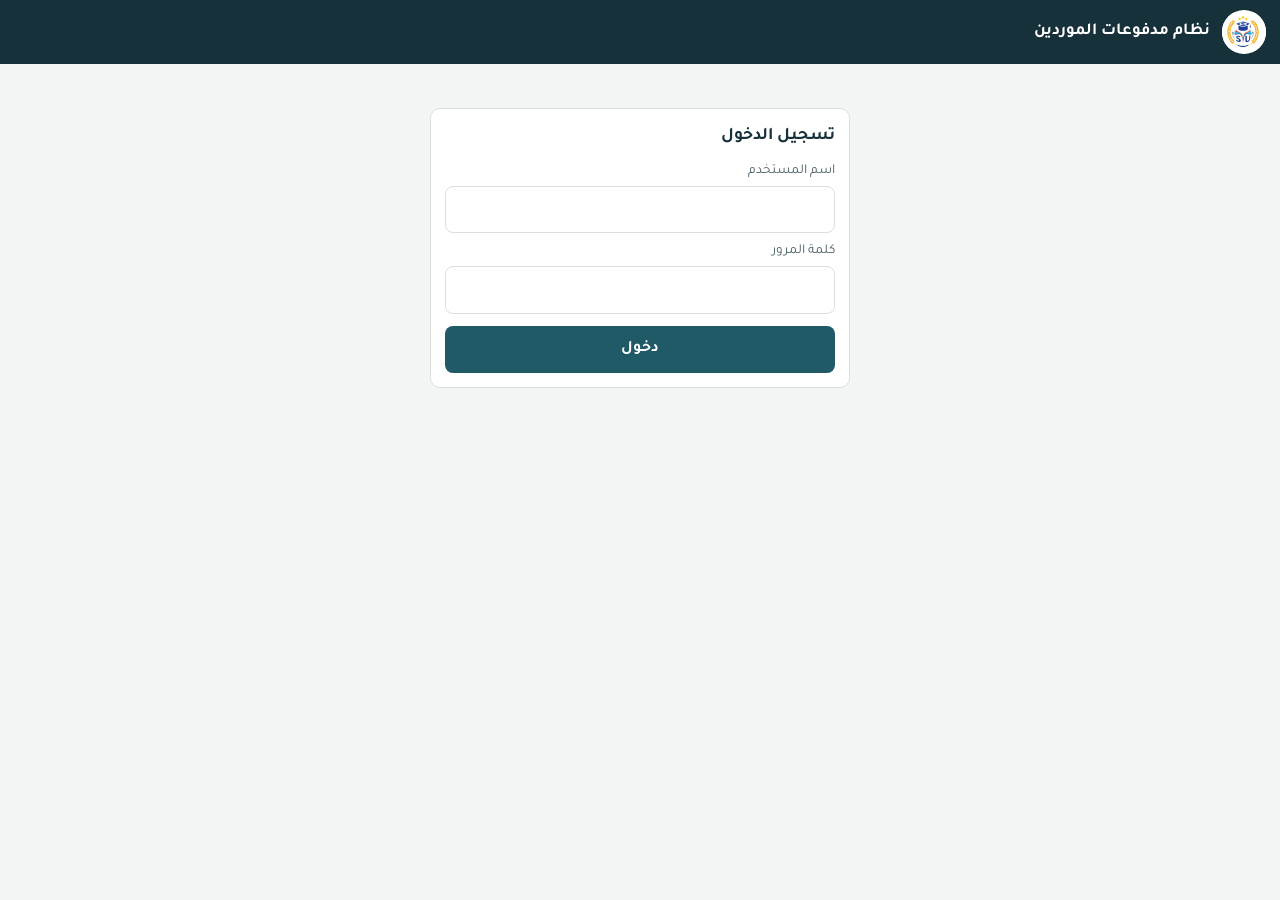
<file: index.html>
<!doctype html><html lang="ar" dir="rtl"><head><meta charset="utf-8"><meta name="viewport" content="width=device-width,initial-scale=1"><title>تسجيل الدخول</title>
<link href="https://fonts.googleapis.com/css2?family=Tajawal:wght@400;700&display=swap" rel="stylesheet"><link rel="stylesheet" href="css/style.css?v=16"></head><body>
<header><img src="assets/logo.png" alt="شعار الجامعة"><h1>نظام مدفوعات الموردين</h1></header>
<main><div class="card" style="max-width:420px;margin:30px auto"><h2>تسجيل الدخول</h2><div id="msg" class="hide"></div>
<label>اسم المستخدم</label><input id="u" autocomplete="username"><label>كلمة المرور</label><input id="p" type="password" autocomplete="current-password">
<button class="b" onclick="login()">دخول</button></div></main>
<script src="js/app.js?v=40"></script><script>
async function login(){try{const q=`users?username=eq.${encodeURIComponent($('#u').value.trim())}&password=eq.${encodeURIComponent($('#p').value)}&active=eq.true&select=id,full_name,role`;let r;try{r=await api(q+',perms')}catch(e){r=await api(q)}
if(!r.length){$('#msg').className='msg e';return $('#msg').textContent='بيانات الدخول غير صحيحة'}
sessionStorage.setItem('u',JSON.stringify(r[0]));const P=r[0].perms||{},pg=(r[0].role!='admin'&&Array.isArray(P.pages)&&P.pages.length)?P.pages:null;location.href=(pg&&!pg.includes(home[r[0].role]))?pg[0]:home[r[0].role]}catch(e){$('#msg').className='msg e';$('#msg').textContent='تعذر الاتصال: '+e.message}}
</script></body></html>
</file>
<file: css/style.css>
:root{--ink:#17313b;--teal:#1f5a66;--gold:#b8862b;--bg:#f3f5f4;--card:#fff;--line:#d9e0de;--bad:#b3341f;--r:10px}
*{box-sizing:border-box}html,body{margin:0}
body{font-family:'Tajawal',system-ui,sans-serif;background:var(--bg);color:var(--ink);min-height:100vh;display:flex;flex-direction:column;font-size:16px;line-height:1.6}
header{background:var(--ink);color:#fff;display:flex;align-items:center;gap:12px;padding:10px 14px;position:sticky;top:0;z-index:5}
header img{height:44px;width:44px;object-fit:contain;background:#fff;border-radius:50%}
header h1{font-size:1.05rem;margin:0;flex:1}header button{color:#fff;background:none;border:1px solid #ffffff55;border-radius:8px;padding:5px 10px;font:inherit;font-size:.85rem;cursor:pointer}
nav{display:flex;gap:6px;overflow-x:auto;padding:8px 14px;background:#fff;border-bottom:1px solid var(--line)}
nav a{white-space:nowrap;padding:7px 14px;border-radius:20px;border:1px solid var(--line);background:#fff;color:var(--ink);font-size:.9rem;text-decoration:none}
nav .on{background:var(--teal);color:#fff;border-color:var(--teal)}
main{flex:1;width:100%;max-width:900px;margin:0 auto;padding:14px}
footer{background:var(--ink);color:#ffffffcc;padding:12px;font-size:.8rem;display:flex;align-items:center;justify-content:center;gap:10px}footer img{height:26px}
.card{background:var(--card);border:1px solid var(--line);border-radius:var(--r);padding:14px;margin-bottom:12px}
h2{font-size:1.1rem;margin:0 0 10px}label{display:block;font-size:.85rem;margin:8px 0 3px;color:#4a5f66}
input,select,textarea{width:100%;font:inherit;font-size:16px;padding:10px;border:1px solid var(--line);border-radius:8px;background:#fff}
button.b{background:var(--teal);color:#fff;border:0;border-radius:8px;padding:11px 18px;font:inherit;font-weight:700;margin-top:12px;cursor:pointer;width:100%}
button.b.g{background:var(--gold)}button.b.r{background:var(--bad)}button.b.s{width:auto;padding:7px 14px;margin:0}
.grid{display:grid;grid-template-columns:1fr 1fr;gap:10px}.stat{background:var(--card);border:1px solid var(--line);border-radius:var(--r);padding:12px}
.stat small{color:#4a5f66;display:block}.stat b{font-size:1.3rem}.stat.link{border-color:var(--gold);cursor:pointer}
.row{display:flex;justify-content:space-between;gap:10px;padding:10px 0;border-bottom:1px solid var(--line);align-items:center}.row:last-child{border:0}
.row .t{font-weight:700}.row small{color:#4a5f66;display:block}.amt{font-weight:700;white-space:nowrap}
.msg{padding:10px;border-radius:8px;margin:8px 0;background:#e8f1f0}.msg.e{background:#f5d4cd}.hide{display:none}
.tiles{display:grid;grid-template-columns:1fr 1fr;gap:12px}
.tile{background:#fff;border:1px solid var(--line);border-radius:14px;padding:22px 10px;text-align:center;font:inherit;font-weight:700;color:var(--ink);cursor:pointer;display:flex;flex-direction:column;align-items:center;gap:8px}
.tile i{font-style:normal;font-size:2.2rem;width:64px;height:64px;line-height:64px;border-radius:50%;background:#e8f1f0}
.tile:active{border-color:var(--gold)}.tile small{font-weight:400;color:#4a5f66}
.back{display:inline-flex;align-items:center;gap:6px;background:#e8f1f0;border:1px solid var(--line);color:var(--teal);border-radius:20px;font:inherit;font-weight:700;padding:7px 16px;margin:0 0 12px;cursor:pointer}.back:active{background:#d5e6e4}
@media(min-width:700px){.tiles{grid-template-columns:repeat(4,1fr)}}

.cards{display:grid;gap:12px}
.ct{display:flex;align-items:center;gap:14px;background:#fff;border:1px solid var(--line);border-radius:18px;padding:16px;font:inherit;color:var(--ink);text-align:start;cursor:pointer;box-shadow:0 6px 18px -10px #17313b55}
.ct:active{transform:scale(.99)}.ci{width:52px;height:52px;border-radius:16px;background:linear-gradient(135deg,var(--teal),#2f8394);display:grid;place-items:center;flex:none}
.cx{flex:1}.cx b{display:block;font-size:1.05rem}.cx small{color:#4a5f66}.cv{font-size:1.8rem;color:var(--gold)}
@media(min-width:700px){.cards{grid-template-columns:1fr 1fr}}
.tabs{display:flex;gap:8px;margin-bottom:12px}.tabs button{flex:1;padding:10px;border-radius:12px;border:1px solid var(--line);background:#fff;font:inherit;font-weight:700}.tabs .on{background:var(--teal);color:#fff}
.sheet{background:#fff;padding:16px;border:1px solid var(--line);border-radius:10px;overflow-x:auto}.sheet table{width:100%;border-collapse:collapse;font-size:.85rem}.sheet th,.sheet td{border:1px solid var(--line);padding:6px;text-align:start}.sheet th{background:#e8f1f0}
.sh{display:flex;align-items:center;gap:12px;border-bottom:2px solid var(--gold);padding-bottom:10px;margin-bottom:10px}.sh img{height:60px}
.chk{display:flex;flex-wrap:wrap;gap:8px}.chk label{display:flex;align-items:center;gap:6px;margin:0;padding:6px 10px;border:1px solid var(--line);border-radius:20px;font-size:.85rem}.chk input{width:auto}
@media print{header,nav,footer,.noprint,#msg{display:none!important}body{background:#fff}main{max-width:none;padding:0}.sheet{border:0}}

.mh{background:var(--ink);color:#fff;border-radius:10px 10px 0 0;padding:9px 12px;display:flex;justify-content:space-between;gap:8px;margin-top:14px;font-size:.9rem}
.mb{background:#fff;border:1px solid var(--line);border-top:0;border-bottom:0;padding:0 12px}
.mf{background:#e8f1f0;border:1px solid var(--line);border-top:0;border-radius:0 0 10px 10px;padding:7px 12px;font-size:.85rem}
.bd{font-size:.75rem;padding:2px 10px;border-radius:12px}.bd.on{background:#d3ecdc;color:#237a4b}.bd.off{background:#f5d4cd;color:#b3341f}

.ov{position:fixed;inset:0;background:#0009;display:flex;align-items:flex-end;justify-content:center;z-index:20}.ov.hide{display:none}
.md{background:#fff;width:100%;max-width:520px;border-radius:20px 20px 0 0;padding:18px;max-height:92vh;overflow:auto}@media(min-width:700px){.ov{align-items:center}.md{border-radius:20px}}
.md h2{display:flex;justify-content:space-between}.md h2 button{border:0;background:none;font-size:1.6rem;cursor:pointer;color:#4a5f66}
.ck{display:flex;align-items:center;gap:8px;margin-top:12px;font-size:.9rem}.ck input{width:auto}

@media print{.sheet{overflow:visible!important;padding:0!important;border:0!important}.sheet table{width:100%!important;table-layout:auto}.sheet th,.sheet td{padding:3px 4px!important;word-break:break-word;font-size:inherit}.sheet *{-webkit-print-color-adjust:exact;print-color-adjust:exact}.stat{break-inside:avoid}tr{break-inside:avoid}thead{display:table-header-group}}

.k-collect{--kc:#237a4b;--kb:#e6f4ec}.k-deposit{--kc:#1f5a9a;--kb:#e5eefa}.k-pay{--kc:#b3341f;--kb:#fbe9e5}
.krow{border-inline-start:7px solid var(--kc);background:var(--kb);border-radius:12px;padding:12px 14px;margin:10px 0}
.kbadge{display:inline-block;background:var(--kc);color:#fff;border-radius:12px;padding:2px 12px;font-size:.78rem;font-weight:700}
.kamt{font-size:1.45rem;font-weight:800;color:var(--kc);white-space:nowrap}
.live{position:sticky;top:60px;z-index:6;background:#17313b;color:#fff;border-radius:10px;padding:8px 12px;margin-bottom:8px;font-size:.9rem}
.legend{display:flex;gap:8px;flex-wrap:wrap;margin:6px 0 10px}

/* نماذج مركّزة + تحسينات شكلية */
.frm{border-top:4px solid var(--gold);box-shadow:0 12px 26px -18px #17313b88}
.frm h2{font-size:1.25rem;color:var(--teal);margin-bottom:12px}
input:focus,select:focus,textarea:focus{outline:2px solid #1f5a6655;border-color:var(--teal)}
button.b{transition:filter .15s}button.b:hover{filter:brightness(1.08)}
.ct:hover{border-color:var(--gold)}

/* الإيصال (مدمج: نصف صفحة A4 تقريبًا) */
.rc-ov{position:fixed;inset:0;background:#000b;z-index:40;overflow:auto;padding:12px}
.rc-bar{max-width:720px;margin:0 auto 10px;background:#fff;border-radius:12px;padding:10px 14px;display:flex;justify-content:space-between;align-items:center;gap:10px;flex-wrap:wrap}
.rc-bar button{margin-inline-start:6px}
.rc-sheet{position:relative;overflow:hidden;max-width:720px;margin:0 auto;background:#fff;border:1px solid var(--line);border-radius:10px;padding:14px 16px;color:#000;font-size:.85rem;line-height:1.45}
.rc-sheet>*{position:relative;z-index:1}
.rc-wm{position:absolute!important;z-index:0!important;top:50%;left:50%;transform:translate(-50%,-50%) rotate(-16deg);font-size:3.4rem;font-weight:800;white-space:nowrap;color:rgba(23,49,59,.07);pointer-events:none;user-select:none}
.rc-h{display:flex;align-items:center;gap:10px;border-bottom:2px double var(--gold);padding-bottom:6px;margin-bottom:8px}.rc-h img{height:42px;width:42px;object-fit:contain}.rc-h>div:nth-child(2){flex:1}.rc-h small{display:block;color:#4a5f66;font-size:.72rem}
.rc-t{font-size:1.2rem;font-weight:800;color:var(--teal);line-height:1.2}.rc-n{font-size:1.2rem;font-weight:800;white-space:nowrap;border:1.5px solid #000;border-radius:6px;padding:3px 10px;direction:ltr}
.rc-tb td.rc-amt{font-size:1.5em;font-weight:800;color:#000;background:#fffbea}
.rc-w{margin-top:6px;border:1.5px solid #000;border-radius:6px;padding:5px 10px;font-size:1.05em;font-weight:700;line-height:1.6}.rc-w small{font-weight:400;color:#4a5f66}
.rc-tb{width:100%;border-collapse:collapse}.rc-tb th,.rc-tb td{border:1px solid #9aa9ad;padding:3px 7px;text-align:start;vertical-align:top}.rc-tb th{width:17%;background:#e8f1f0;font-weight:700;font-size:.78rem}
.rc-sig{display:grid;grid-template-columns:1fr 1fr;gap:30px;margin-top:6px;text-align:center}.rc-sig .ln{height:34px;border-bottom:1.5px solid #000;margin-bottom:3px}
.rc-f{margin-top:6px;font-size:.7rem;color:#4a5f66;border-top:1px solid var(--line);padding-top:4px}
@media print{body.rcp>*:not(#rcov){display:none!important}body.rcp{background:#fff}#rcov{position:static!important;background:#fff!important;padding:0!important;overflow:visible!important}.rc-bar{display:none!important}.rc-sheet{border:0!important;border-bottom:1px dashed #777!important;border-radius:0!important;max-width:none!important;padding:0 0 6px!important;font-size:11px!important;max-height:140mm;overflow:hidden}.rc-tb th,.rc-tb td.rc-amt,.rc-wm{-webkit-print-color-adjust:exact;print-color-adjust:exact}}
@media print{.live{display:none!important}}
</file>
